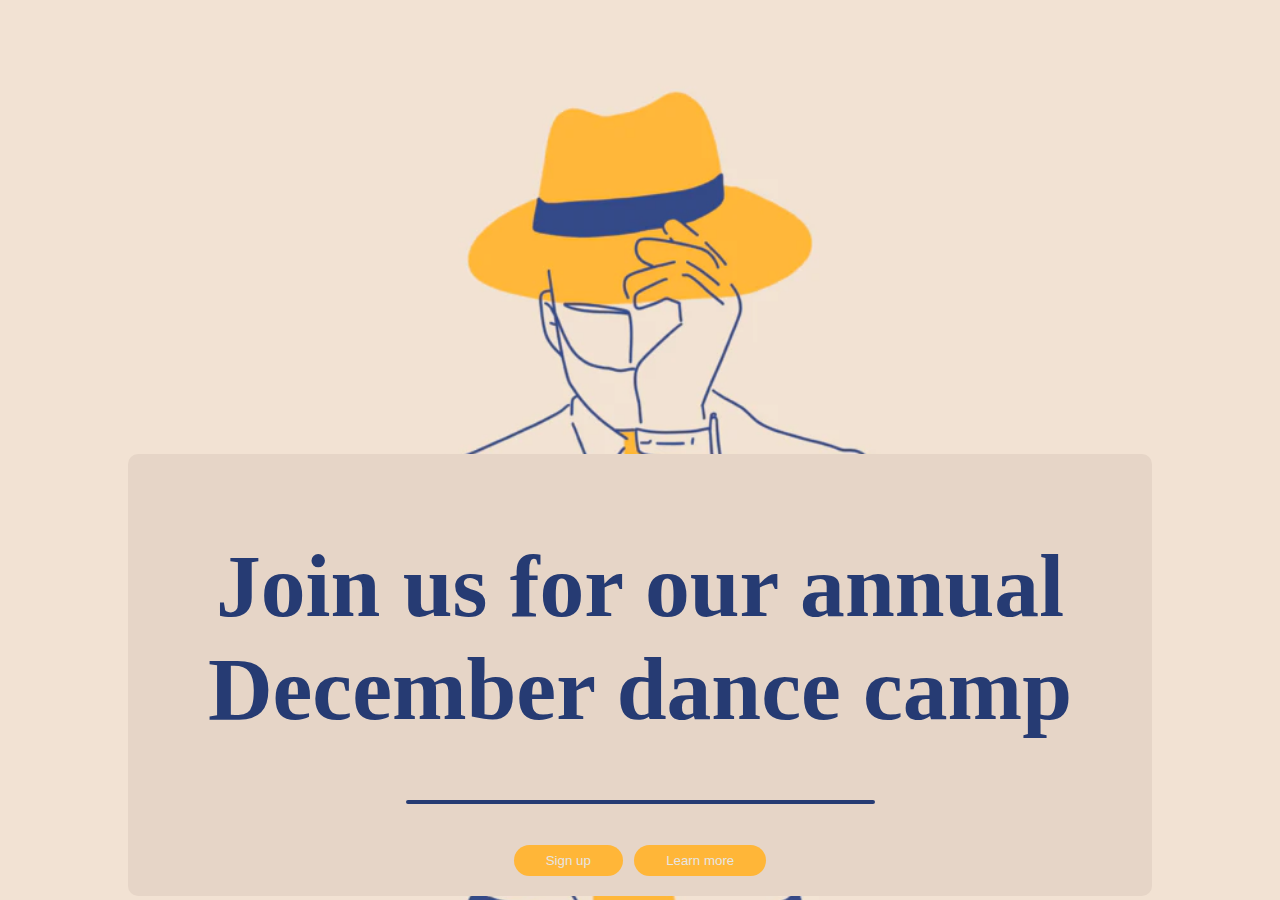
<file: dance-landing/index.html>
<!DOCTYPE html>
<html lang="en">
  <head>
    <meta charset="UTF-8" />
    <meta http-equiv="X-UA-Compatible" content="IE=edge" />
    <meta name="viewport" content="width=device-width, initial-scale=1.0" />
    <link
      rel="icon"
      type="image/x-icon"
      href="https://cdn-icons-png.flaticon.com/128/3699/3699053.png"
    />
    <link rel="preconnect" href="https://fonts.googleapis.com" />
    <link rel="preconnect" href="https://fonts.gstatic.com" crossorigin />
    <link
      href="https://fonts.googleapis.com/css2?family=Nunito:wght@300&family=Satisfy&display=swap"
      rel="stylesheet"
    />
    <link
      href="https://cdn.jsdelivr.net/npm/bootstrap@5.2.2/dist/css/bootstrap.min.css"
      rel="stylesheet"
      integrity="sha384-Zenh87qX5JnK2Jl0vWa8Ck2rdkQ2Bzep5IDxbcnCeuOxjzrPF/et3URy9Bv1WTRi"
      crossorigin="anonymous"
    />
    <link rel="stylesheet" type="text/css" href="styles.css" />
    <title>Dance Camp Landing Page</title>
  </head>
  <body>
    <!-- Home page with Buttons -->
    <div class="hero-image">
      <div class="hero-info">
        <h1>Join us for our annual December dance camp</h1>
        <hr />
        <button onClick="SignUp()" class="btn btn-primary btn-lg" type="submit">Sign up</button>
        <button onClick="LearnMore()" class="btn btn-primary btn-lg" href="./about.html">Learn more</a>

      </div>
    </div>
    <!-- JavaScript Bootstrap Bundle with Popper -->
    <script
      src="https://cdn.jsdelivr.net/npm/bootstrap@5.2.2/dist/js/bootstrap.bundle.min.js"
      integrity="sha384-OERcA2EqjJCMA+/3y+gxIOqMEjwtxJY7qPCqsdltbNJuaOe923+mo//f6V8Qbsw3"
      crossorigin="anonymous"
    ></script>
    <!-- OnClick fx to open about page -->
    <script>        
      function LearnMore() {
        window.open("./about.html", "_blank");
      }
    </script>
    <script>        
      function SignUp() {
        window.open("./signup.html", "_blank");
      }
    </script>
  </body>
</html>
</file>
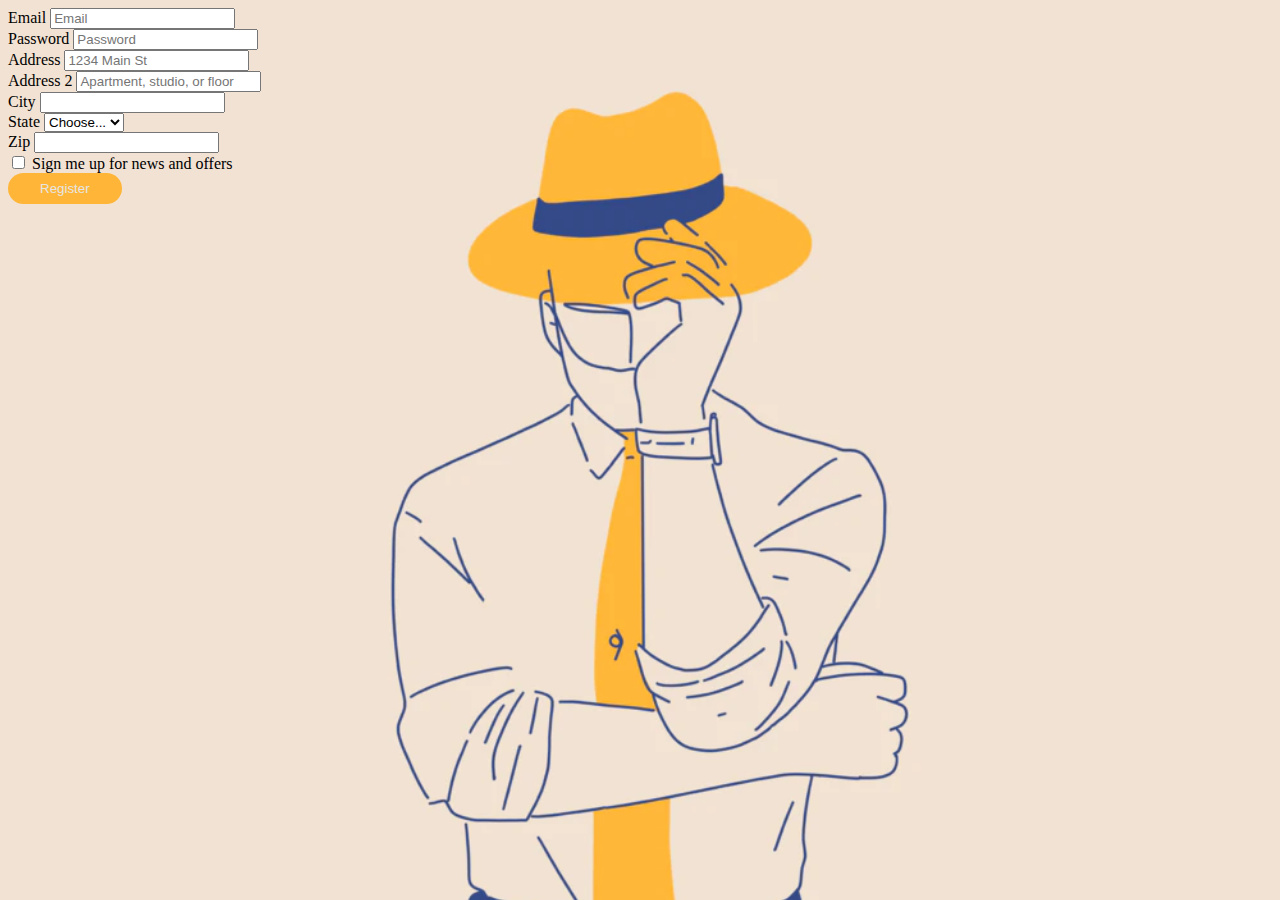
<file: dance-landing/signup.html>
<!DOCTYPE html>
<html lang="en">
  <head>
    <meta charset="UTF-8" />
    <meta http-equiv="X-UA-Compatible" content="IE=edge" />
    <meta name="viewport" content="width=device-width, initial-scale=1.0" />
    <link
      rel="icon"
      type="image/x-icon"
      href="https://cdn-icons-png.flaticon.com/128/3699/3699053.png"
    />
    <link rel="preconnect" href="https://fonts.googleapis.com" />
    <link rel="preconnect" href="https://fonts.gstatic.com" crossorigin />
    <link
      href="https://fonts.googleapis.com/css2?family=Nunito:wght@300&family=Satisfy&display=swap"
      rel="stylesheet"
    />
    <link
      href="https://cdn.jsdelivr.net/npm/bootstrap@5.2.2/dist/css/bootstrap.min.css"
      rel="stylesheet"
      integrity="sha384-Zenh87qX5JnK2Jl0vWa8Ck2rdkQ2Bzep5IDxbcnCeuOxjzrPF/et3URy9Bv1WTRi"
      crossorigin="anonymous"
    />
    <link rel="stylesheet" type="text/css" href="styles.css" />
    <title>Registration</title>
  </head>
  <body>
    <form>
      <div class="form-row">
        <div class="form-group col-md-6">
          <label for="inputEmail4">Email</label>
          <input
            type="email"
            class="form-control"
            id="inputEmail4"
            placeholder="Email"
            required
          />
        </div>
        <div class="form-group col-md-6">
          <label for="inputPassword4">Password</label>
          <input
            type="password"
            class="form-control"
            id="inputPassword4"
            placeholder="Password"
          />
        </div>
      </div>
      <div class="form-group">
        <label for="inputAddress">Address</label>
        <input
          type="text"
          class="form-control"
          id="inputAddress"
          placeholder="1234 Main St"
        />
      </div>
      <div class="form-group">
        <label for="inputAddress2">Address 2</label>
        <input
          type="text"
          class="form-control"
          id="inputAddress2"
          placeholder="Apartment, studio, or floor"
        />
      </div>
      <div class="form-row">
        <div class="form-group col-md-6">
          <label for="inputCity">City</label>
          <input type="text" class="form-control" id="inputCity" />
        </div>
        <div class="form-group col-md-4">
          <label for="inputState">State</label>
          <select id="inputState" class="form-control">
            <option selected>Choose...</option>
            <option>...</option>
          </select>
        </div>
        <div class="form-group col-md-2">
          <label for="inputZip">Zip</label>
          <input type="text" class="form-control" id="inputZip" />
        </div>
      </div>
      <div class="form-group">
        <div class="form-check">
          <input class="form-check-input" type="checkbox" id="gridCheck" />
          <label class="form-check-label" for="gridCheck">
            Sign me up for news and offers
          </label>
        </div>
      </div>
      <button type="submit" class="btn btn-primary">Register</button>
    </form>
    <!-- JavaScript Bootstrap Bundle with Popper -->
    <script
      src="https://cdn.jsdelivr.net/npm/bootstrap@5.2.2/dist/js/bootstrap.bundle.min.js"
      integrity="sha384-OERcA2EqjJCMA+/3y+gxIOqMEjwtxJY7qPCqsdltbNJuaOe923+mo//f6V8Qbsw3"
      crossorigin="anonymous"
    ></script>
  </body>
</html>
</file>
<file: dance-landing/styles.css>
// font-family: 'Nunito', sans-serif;
// font-family: 'Satisfy', cursive;
body,html {
    width: 100%;
    height: 100%;
    font-family: 'Nunito', sans-serif; 
}

html {
    background: url(/dance-landing/imgs/header.jpg) no-repeat center center fixed; 
    -webkit-background-size: cover;
    -moz-background-size: cover;
    -o-background-size: cover;
    background-size: cover;
}

.hero-info {
    color: hsl(224, 50%, 30%);
    font-size: 2.8rem;
    background-color: hsl(27, 38%, 84%);
    position: absolute;
    top: 75%;
    left: 50%;
    transform: translate(-50%, -50%);
    width: 80%;
    text-align: center;
    border-radius: 10px;
    padding-top: 20px;
}

hr {
    margin: 20px auto;
    color: hsl(224, 50%, 30%);
    border: 2px solid hsl(224, 50%, 30%);
    border-radius: 3px;
    max-width: 465px;
    opacity: 1;  
}


.btn {
    padding: 0.5rem 2rem;
    margin-bottom: 20px;
    background-color: hsl(38, 100%, 61%);
    color: rgb(230, 229, 228);
    border: transparent;
    border-radius: 200px;
}

.btn:hover {
    background-color: hsl(40, 100%, 61%);
    opacity: 0.9;
    transition: 0.3s;
    color: #eee;
}

// Registration Styling:
form {
    // background-color: hsl(27, 38%, 84%);
    position: absolute;
    top: 75%;
    left: 50%;
    transform: translate(-50%, -50%);
    width: 80%;
}
</file>
